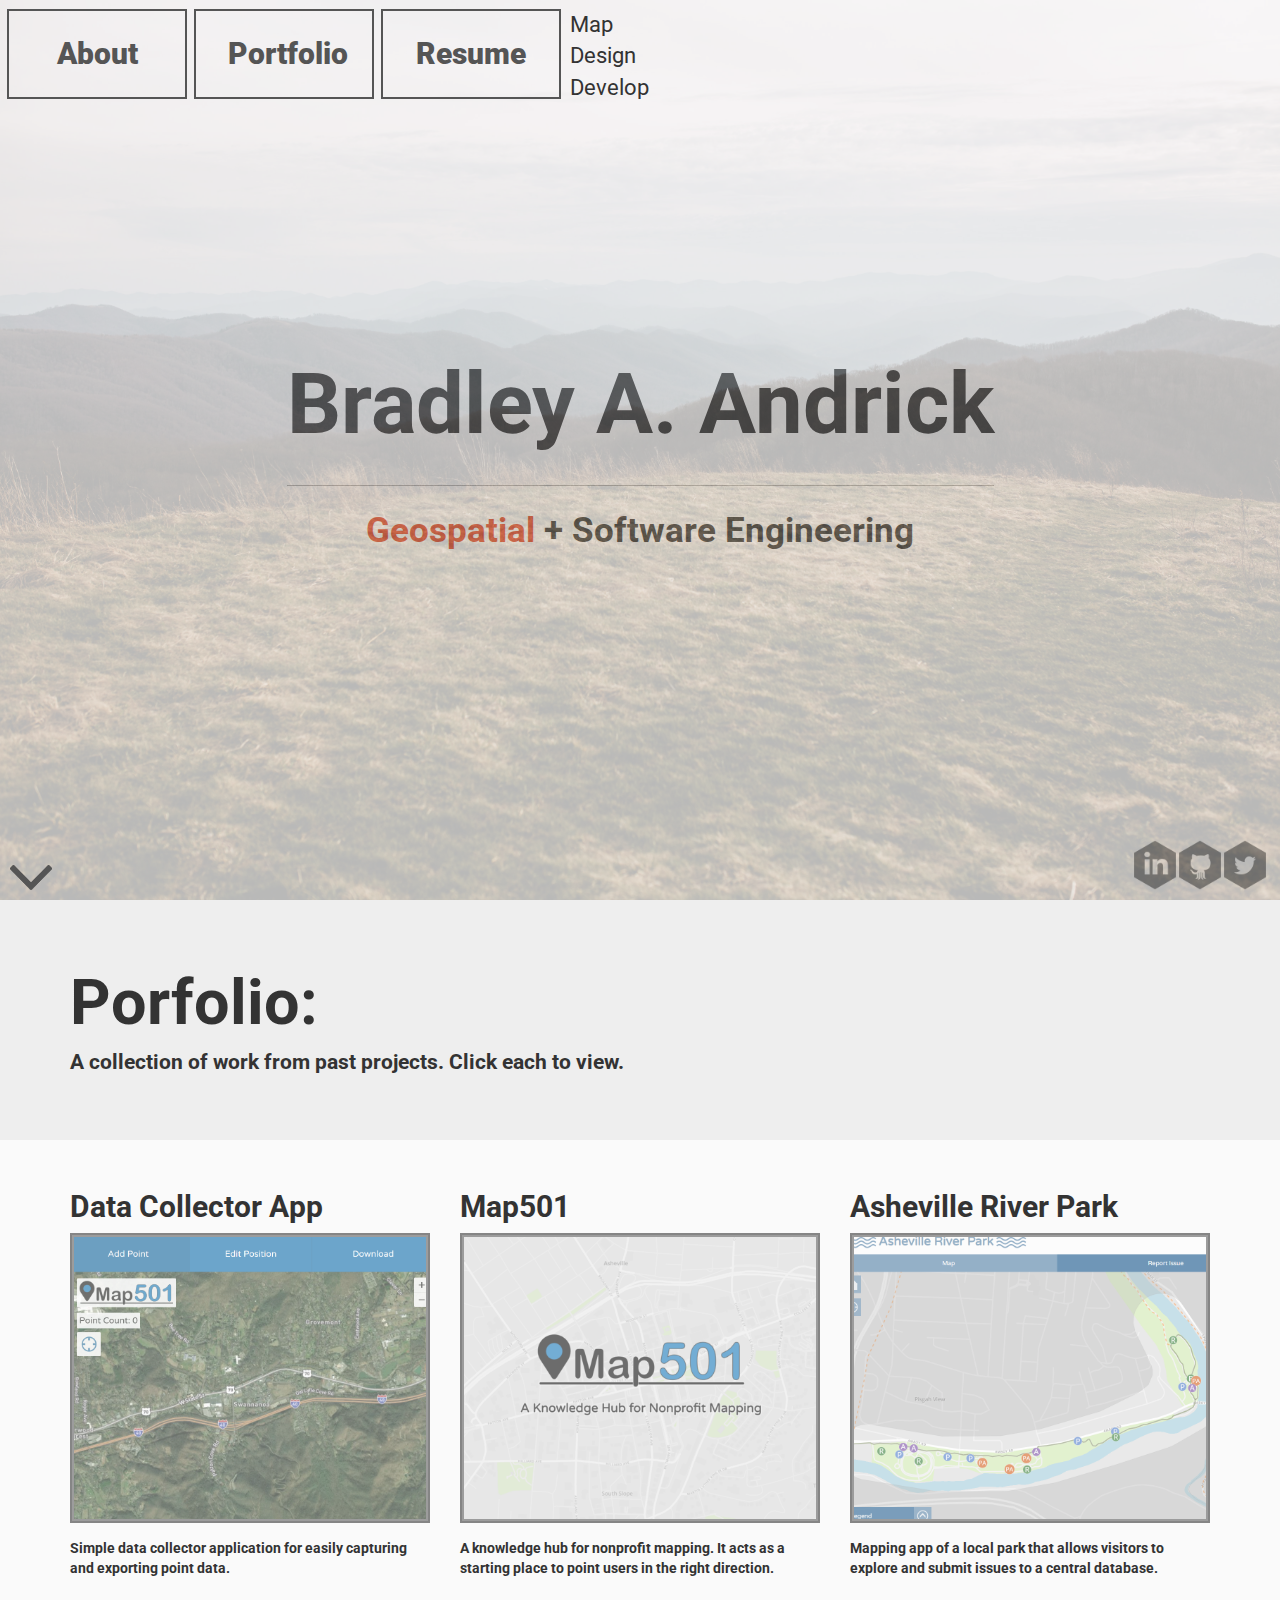
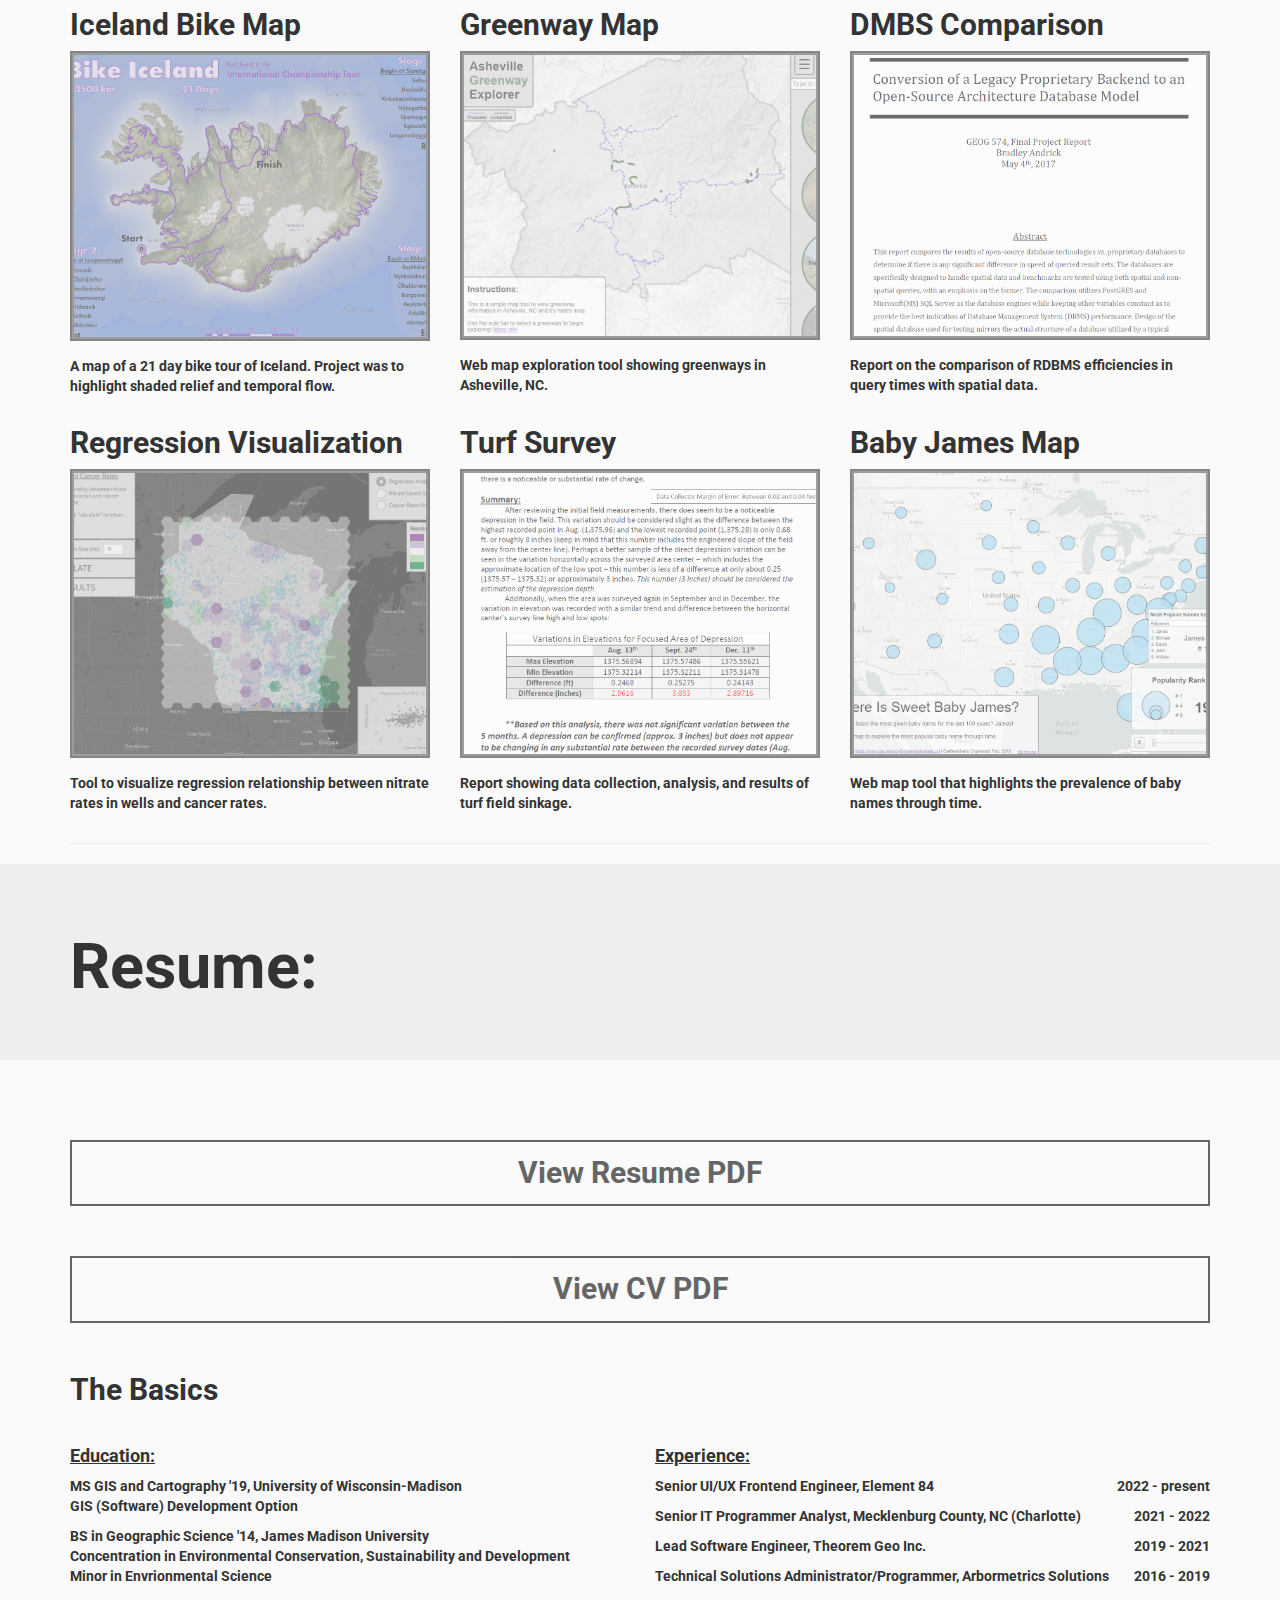
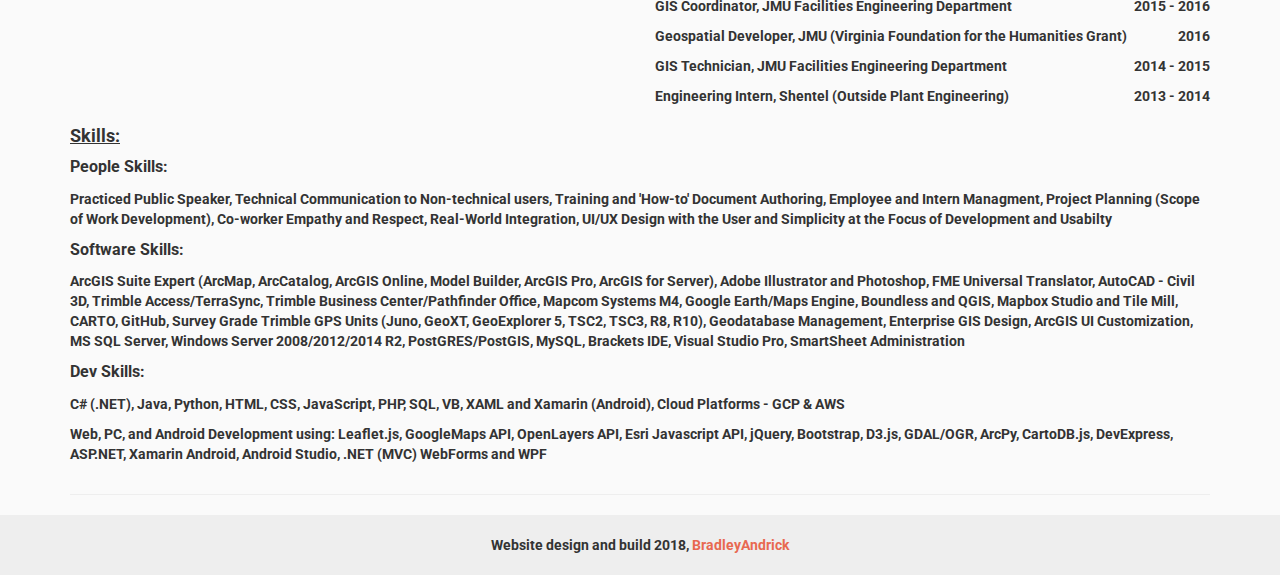
<file: index.html>
<!DOCTYPE html>
<!--[if lt IE 7]>      <html class="no-js lt-ie9 lt-ie8 lt-ie7" lang=""> <![endif]-->
<!--[if IE 7]>         <html class="no-js lt-ie9 lt-ie8" lang=""> <![endif]-->
<!--[if IE 8]>         <html class="no-js lt-ie9" lang=""> <![endif]-->
<!--[if gt IE 8]><!-->
<html class="no-js" lang="">
  <!--<![endif]-->
  <head>
    <meta charset="utf-8" />
    <meta http-equiv="X-UA-Compatible" content="IE=edge,chrome=1" />
    <title>BradleyAndrick&nbsp;|&nbsp;GeoDev</title>
    <meta name="description" content="" />
    <meta name="viewport" content="width=device-width, initial-scale=1" />

    <link
      href="https://fonts.googleapis.com/css?family=Roboto"
      rel="stylesheet"
    />
    <link rel="stylesheet" href="css/bootstrap.min.css" />
    <link rel="stylesheet" href="css/bootstrap-theme.min.css" />
    <link rel="stylesheet" href="css/main.css" />
  </head>
  <body>
    <!--[if lt IE 8]>
      <p class="browserupgrade">
        You are using an <strong>outdated</strong> browser. Please
        <a href="http://browsehappy.com/">upgrade your browser</a> to improve
        your experience.
      </p>
    <![endif]-->

    <!-- Note - this page has both inline style and css as practice and future reference of the variation in the methods. -->

    <!-- Main load screen -->

    <div id="startScreenArea">
      <div id="myButtons">
        <button class="myNavButtons" id="aboutBtn">About</button>
        <button class="myNavButtons" id="portfolioBtn">Portfolio</button>
        <button class="myNavButtons" id="resumeBtn">Resume</button>
      </div>
      <div id="motoText">Map<br />Design<br />Develop</div>
      <div id="descParent2">
        <div>
          <div id="nameBradley">Bradley A. Andrick</div>
          <hr style="border-width: 1px; border-color: #c1c1c1" />
          <div id="descriptionBradley">
            <span style="font-weight: bold; color: #e86850">Geospatial</span>
            <span style="font-weight: bold">+ Software Engineering</span>
          </div>
        </div>
      </div>
      <div id="scrollText"></div>
      <div id="downArrow">
        <img src="img/Arrow.png" alt="Scroll Down" height="25" />
      </div>
      <div id="IconLink">
        <a href="https://www.linkedin.com/in/bradleyandrick" target="_blank"
          ><img src="img/linkedInHex.png" alt="Social Icons" height="50"
        /></a>
      </div>
      <div id="IconGit">
        <a href="https://github.com/bradleyandrick" target="_blank"
          ><img src="img/githubHex.png" alt="Social Icons" height="50"
        /></a>
      </div>
      <div id="IconTwit">
        <a href="https://twitter.com/geo_andrick" target="_blank"
          ><img src="img/twitterHex.png" alt="Social Icons" height="50"
        /></a>
      </div>
    </div>
    <img
      src="img/Bradley+Olivia-154.jpg"
      id="backLandingImage"
      alt="BackImageMtns"
    />

    <!-- Portfolio Section -->
    <div id="PortfolioDiv" class="jumbotron jumbos">
      <div class="container">
        <h1><b>Porfolio:</b></h1>
        <p>A collection of work from past projects. Click each to view.</p>
      </div>
    </div>

    <!--Images should be 1000px W x 800px H for thumbs-->
    <div class="container">
      <div class="row">
        <div class="col-md-4">
          <h2>Data Collector App</h2>
          <div class="portImage">
            <a
              href="https://bradleyandrick.github.io/projects/map501/501collector.html"
              target="_blank"
              ><img
                src="docs/preview/map501CollectorApp_preview.png"
                alt="Collector Image"
                class="portImg"
            /></a>
          </div>
          <p class="portDesc">
            Simple data collector application for easily capturing and exporting
            point data.
          </p>
        </div>
        <div class="col-md-4">
          <h2>Map501</h2>
          <div class="portImage">
            <a
              href="https://bradleyandrick.github.io/projects/map501/"
              target="_blank"
              ><img
                src="docs/preview/map501_preview.PNG"
                alt="Map501 Image"
                class="portImg"
            /></a>
          </div>
          <p class="portDesc">
            A knowledge hub for nonprofit mapping. It acts as a starting place
            to point users in the right direction.
          </p>
        </div>
         <div class="col-md-4">
          <h2>Asheville River Park</h2>
          <div class="portImage">
            <a
              href="https://bradleyandrick.github.io/projects/ashevilleriverpark/"
              target="_blank"
              ><img
                src="docs/preview/riverpark_preview.PNG"
                alt="Riverpark Image"
                class="portImg"
            /></a>
          </div>
          <p class="portDesc">
            Mapping app of a local park that allows visitors to explore and
            submit issues to a central database.
          </p>
        </div>
      </div>
    </div>
    <div class="container">
      <div class="row">
        <div class="col-md-4">
          <h2>Iceland Bike Map</h2>
          <div class="portImage">
            <a
              href="docs/content/BradleyAndrick_IcelandBikeMap.pdf"
              target="_blank"
              ><img
                src="docs/preview/ice_preview.png"
                alt="Bike Image"
                class="portImg"
            /></a>
          </div>
          <p class="portDesc">
            A map of a 21 day bike tour of Iceland. Project was to highlight
            shaded relief and temporal flow.
          </p>
        </div>
        <div class="col-md-4">
          <h2>Greenway Map</h2>
          <div class="portImage">
            <a
              href="https://bradleyandrick.github.io/projects/ashevillegreenways/"
              target="_blank"
              ><img
                src="docs/preview/bikeMap_preview.png"
                alt="Bike Image"
                class="portImg"
            /></a>
          </div>
          <p class="portDesc">
            Web map exploration tool showing greenways in Asheville, NC.
          </p>
        </div>
        <div class="col-md-4">
          <h2>DMBS Comparison</h2>
          <div class="portImage">
            <a href="docs/content/BradleyAndrick_DBMS.pdf" target="_blank"
              ><img
                src="docs/preview/dbPaper_preview.png"
                alt="DB Image"
                class="portImg"
            /></a>
          </div>
          <p class="portDesc">
            Report on the comparison of RDBMS efficiencies in query times with
            spatial data.
          </p>
        </div>
      </div>
      <div class="row">
        <div class="col-md-4">
          <h2>Regression Visualization</h2>
          <div class="portImage">
            <a
              href="https://bradleyandrick.github.io/projects/regression-project/"
              target="_blank"
              ><img
                src="docs/preview/regression_preview.PNG"
                alt="Regression Image"
                class="portImg"
            /></a>
          </div>
          <p class="portDesc">
            Tool to visualize regression relationship between nitrate rates in
            wells and cancer rates.
          </p>
        </div>
        <div class="col-md-4">
          <h2>Turf Survey</h2>
          <div class="portImage">
            <a href="docs/content/BradleyAndrick_TurfSurvey.pdf" target="_blank"
              ><img
                src="docs/preview/turf_preview.png"
                alt="Turf Image"
                class="portImg"
            /></a>
          </div>
          <p class="portDesc">
            Report showing data collection, analysis, and results of turf field
            sinkage.
          </p>
        </div>
        <div class="col-md-4">
          <h2>Baby James Map</h2>
          <div class="portImage">
            <a
              href="https://bradleyandrick.github.io/projects/babyjames/"
              target="_blank"
              ><img
                src="docs/preview/babyJames_preview.png"
                alt="James Image"
                class="portImg"
            /></a>
          </div>
          <p class="portDesc">
            Web map tool that highlights the prevalence of baby names through
            time.
          </p>
        </div>
      </div>
      <hr />
    </div>

    <!-- Resume Section -->

    <div id="ResumeDiv" class="jumbotron jumbos">
      <div class="container">
        <h1><b>Resume:</b></h1>
      </div>
    </div>
    <div class="container">
      <div id="downloadResumeHolder">
        <div id="resumeContainer">
          <div class="resumeImage">
            <a href="docs/content/BradleyAndrick_Resume.pdf" target="_blank"
              ><div id="downloadText">View Resume PDF</div></a
            >
          </div>
        </div>
      </div>
      <div id="downloadCVHolder">
        <div id="cvContainer">
          <div class="resumeImage">
            <a href="docs/content/BradleyAndrick_CV.pdf" target="_blank"
              ><div id="downloadText">View CV PDF</div></a
            >
          </div>
        </div>
      </div>
      <h2 style="padding-bottom: 20px">The Basics</h2>
      <div class="row">
        <div class="col-md-6">
          <div class="resumeText">
            <h4 style="font-weight: bold"><u>Education:</u></h4>
            <p>
              MS GIS and Cartography '19, University of Wisconsin-Madison <br />
              GIS (Software) Development Option
            </p>
            <p>
              BS in Geographic Science '14, James Madison University <br />
              Concentration in Environmental Conservation, Sustainability and
              Development<br />Minor in Envrionmental Science
            </p>
          </div>
        </div>
        <div class="col-md-6">
          <div class="resumeText">
            <h4 style="font-weight: bold"><u>Experience:</u></h4>
            <p>
              Senior UI/UX Frontend Engineer, Element 84
              <span style="float: right">2022 - present</span>
            </p>
            <p>
              Senior IT Programmer Analyst, Mecklenburg County, NC
              (Charlotte)<span style="float: right">2021 - 2022</span>
            </p>
            <p>
              Lead Software Engineer, Theorem Geo Inc.<span style="float: right"
                >2019 - 2021</span
              >
            </p>
            <p>
              Technical Solutions Administrator/Programmer, Arbormetrics
              Solutions<span style="float: right">2016 - 2019</span>
            </p>
            <p>
              GIS Coordinator, JMU Facilities Engineering Department<span
                style="float: right"
                >2015 - 2016</span
              >
            </p>
            <p>
              Geospatial Developer, JMU (Virginia Foundation for the Humanities
              Grant)<span style="float: right">2016</span>
            </p>
            <p>
              GIS Technician, JMU Facilities Engineering Department<span
                style="float: right"
                >2014 - 2015</span
              >
            </p>
            <p>
              Engineering Intern, Shentel (Outside Plant Engineering)<span
                style="float: right"
                >2013 - 2014</span
              >
            </p>
          </div>
        </div>
      </div>
      <div class="row">
        <div class="col-md-12">
          <div>
            <h4 style="font-weight: bold"><u>Skills:</u></h4>
          </div>
        </div>
      </div>
      <div class="row">
        <div class="col-md-12">
          <div class="resumeText">
            <p><span style="font-size: 16px">People Skills: </span></p>
            <p>
              Practiced Public Speaker, Technical Communication to Non-technical
              users, Training and 'How-to' Document Authoring, Employee and
              Intern Managment, Project Planning (Scope of Work Development),
              Co-worker Empathy and Respect, Real-World Integration, UI/UX
              Design with the User and Simplicity at the Focus of Development
              and Usabilty
            </p>
            <p><span style="font-size: 16px">Software Skills: </span></p>
            <p>
              ArcGIS Suite Expert (ArcMap, ArcCatalog, ArcGIS Online, Model
              Builder, ArcGIS Pro, ArcGIS for Server), Adobe Illustrator and
              Photoshop, FME Universal Translator, AutoCAD - Civil 3D, Trimble
              Access/TerraSync, Trimble Business Center/Pathfinder Office,
              Mapcom Systems M4, Google Earth/Maps Engine, Boundless and QGIS,
              Mapbox Studio and Tile Mill, CARTO, GitHub, Survey Grade Trimble
              GPS Units (Juno, GeoXT, GeoExplorer 5, TSC2, TSC3, R8, R10),
              Geodatabase Management, Enterprise GIS Design, ArcGIS UI
              Customization, MS SQL Server, Windows Server 2008/2012/2014 R2,
              PostGRES/PostGIS, MySQL, Brackets IDE, Visual Studio Pro,
              SmartSheet Administration
            </p>
            <p><span style="font-size: 16px">Dev Skills: </span></p>
            <p>
              C# (.NET), Java, Python, HTML, CSS, JavaScript, PHP, SQL, VB, XAML
              and Xamarin (Android), Cloud Platforms - GCP & AWS
            </p>
            <p>
              Web, PC, and Android Development using: Leaflet.js, GoogleMaps
              API, OpenLayers API, Esri Javascript API, jQuery, Bootstrap,
              D3.js, GDAL/OGR, ArcPy, CartoDB.js, DevExpress, ASP.NET, Xamarin
              Android, Android Studio, .NET (MVC) WebForms and WPF
            </p>
          </div>
        </div>
      </div>
      <hr />
    </div>

    <!--Footer Section-->

    <footer>
      <p>
        Website design and build 2018,
        <span style="color: #e86850"> BradleyAndrick</span>
      </p>
    </footer>

    <!--JS libraries and script links-->
    <script src="//ajax.googleapis.com/ajax/libs/jquery/1.11.2/jquery.min.js"></script>
    <script>
      window.jQuery ||
        document.write(
          '<script src="js/vendor/jquery-1.11.2.min.js"><\/script>'
        );
    </script>
    <script src="js/vendor/bootstrap.min.js"></script>
    <script src="js/main.js"></script>
  </body>
</html>
</file>
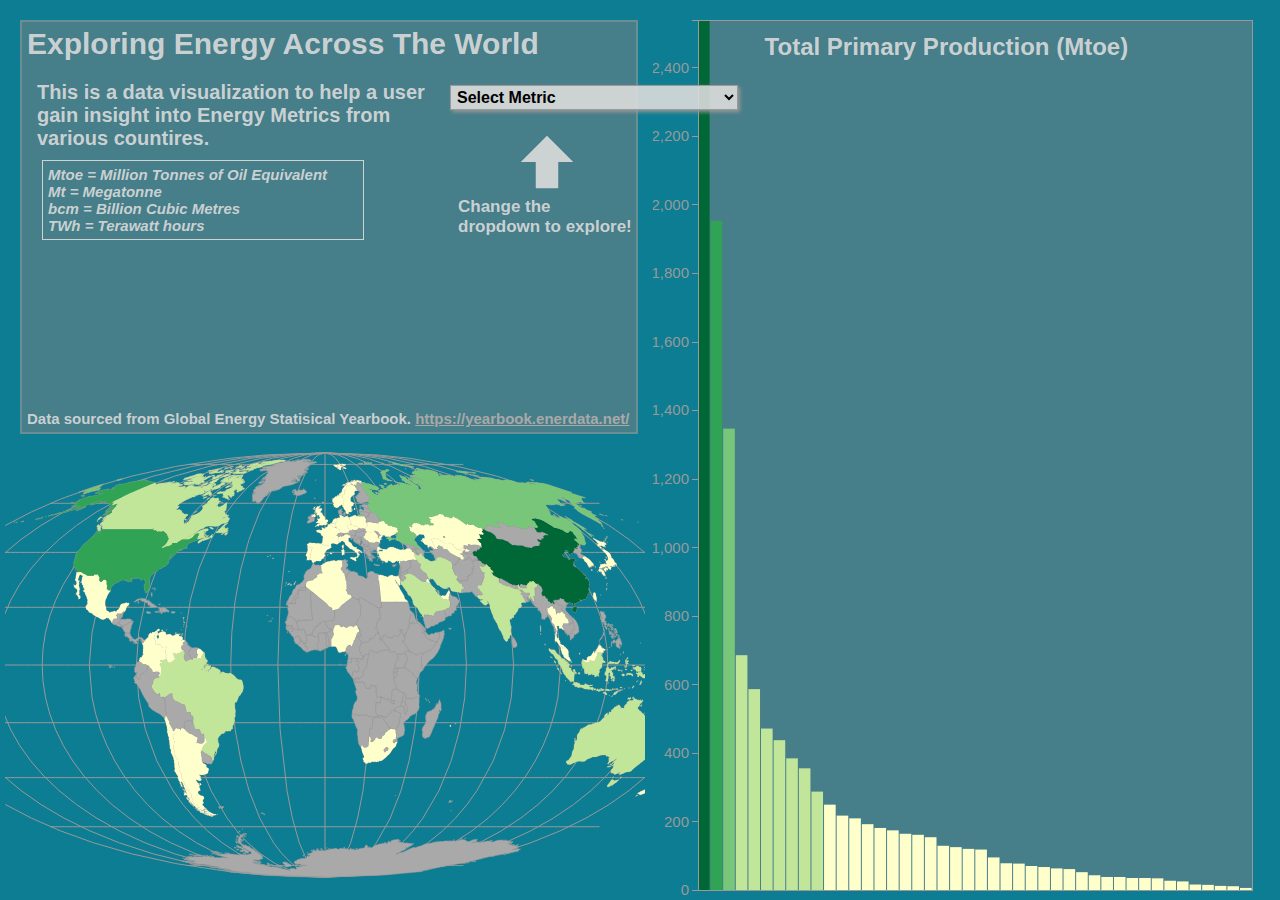
<file: projects/energy-d3/index.html>
<!DOCTYPE html>
<html lang="en">
	<head>
		<meta charset="utf-8">
		<meta name="viewport" content="width=device-width">
		<title>d3 Lab 2</title>

		<!--put your external stylesheet links here-->
		<link rel="stylesheet" href="css/style.css">
		<!--[if IE<9]>
			<link rel="stylesheet" href="css/style.ie.css">
		<![endif]-->
	</head>

	<body>
		<!--This is the DIV content for the information pane-->    
        <div id="info">
            <div id="Title">Exploring Energy Across The World</div>
            <div id="About">
                This is a data visualization to help a user gain insight into Energy Metrics from various countires.
                <div id="unitContainer">
                <p class="units">Mtoe = Million Tonnes of Oil Equivalent</p>
                <p class="units">Mt = Megatonne </p>
                <p class="units">bcm = Billion Cubic Metres</p>
                <p class="units">TWh = Terawatt hours</p>
                </div> 
            </div>
            <div id="Sources">Data sourced from Global Energy Statisical Yearbook. <a href="https://yearbook.enerdata.net" target="_blank">https://yearbook.enerdata.net/</a></div>
            <div id="instructionsContainer">
                <!--<div id="arrowImage"><img src="img/Arrow.png" alt="Up Arrow" style="width:50px;height:60px;"></div>-->
                <div id="arrowImage">
                    <svg enable-background="new 0 0 32 32" height="60px" width="60px" id="svg2" version="1.1" viewBox="0 0 32 32" width="32px" xml:space="preserve" xmlns="http://www.w3.org/2000/svg" xmlns:cc="http://creativecommons.org/ns#" xmlns:dc="http://purl.org/dc/elements/1.1/" xmlns:inkscape="http://www.inkscape.org/namespaces/inkscape" xmlns:rdf="http://www.w3.org/1999/02/22-rdf-syntax-ns#" xmlns:sodipodi="http://sodipodi.sourceforge.net/DTD/sodipodi-0.dtd" xmlns:svg="http://www.w3.org/2000/svg"><g id="background"><rect fill="none" height="32" width="32"/></g><g id="arrow_x5F_full_x5F_up"><polygon points="2,16 9.999,16 9.999,30 21.999,30 21.999,16 29.999,16 15.999,2  "/></g></svg>
                </div>
                <div id="instructionText">Change the dropdown to explore!</div>
            </div>
        </div>

		<!--script links here-->
        <script src="lib/d3.v4.js"></script>
        <script src="lib/topojson/topojson.js"></script>
        <script src="lib/d3-array.v1.min.js"></script>
        <script src="lib/d3-geo.v1.min.js"></script>
        <script src="lib/d3-geo-projection.v2.min.js"></script>
        <script src="lib/simple-statistics.min.js"></script>
		<script type="text/javascript" src="js/main.js"></script>
	</body>
</html>
</file>
<file: css/main.css>
/* ==========================================================================
   Styles for personal website - BradleyAndrick
   ========================================================================== */


/*Style below here are for the whole page and the landing screen*/

body{
    font-family: 'Roboto', sans-serif;
    background-color: #fafafa;
}

a {
  color: #555555;
  text-decoration: none;
}

a:hover { 
    color: #555555; 
    text-decoration: none;
}

a:visited { 
    color: #555555; 
    text-decoration: none;
}

a:active{
    color: #555555; 
    text-decoration: none;
}

button:focus {
    outline: 0;
}

#jumbos{
    color: #555555;
}

.jumbotron p{
    font-weight: bold;
}

h2{
    font-weight: bold;
}

#backLandingImage{
    position: absolute;
    top:0px;
    height: 100vh;
    width: 100%;
    opacity: .3;
    z-index: 1;
}

#startScreenArea{
    height: 100vh;
    width: 100%;
    background-color: #fff;
    z-index: 2;
}

#myButtons{
    position: absolute;
    top: 5px;
    left: 5px;
    z-index: 2;
}
.myNavButtons{
    height: 90px;
    width: 180px;
    font-weight: 1000;
    font-size: 30px;
    border: none;
    padding: 15px 32px;
    text-align: center;
    text-decoration: none;
    display: inline-block;
    margin: 4px 2px;
    cursor: pointer;
    background-color: transparent;
    color: #555555; 
    border: 2px solid #555555;
}

.myNavButtons:hover{
    color: #000; 
    border: 2px solid #e86850;
}

#motoText{
    position:absolute;
    left: 570px;
    top: 9px;
    font-size: 22px;
    z-index: 2;
}

#descParent2{
    height:100vh;
    width: 100%;
    display: flex;
    align-items:center;     
    justify-content:center;
}

#nameBradley{
    font-size:85px;
    bottom: 15px;
    left: 30px;
    color: #555555; 
    padding: 0px;
    margin: 0px;
    border: 0px;
    font-weight: bold;
    text-align: center;
}

#descriptionBradley{
    font-size:35px;
    color: #555555; 
    text-align: center;
}

#descriptionBradley:span{
    color:red;
}

#downArrow{
    position: absolute;
    bottom: 10px;
    left: 10px;
    z-index: 2;
}

#scrollText{
    position: absolute;
    bottom: 50px;
    left: 2px;
    font-size: 25px;
    transform: rotate(-90deg);
    z-index: 2;
}

#IconLink{
    position: absolute;
    bottom: 10px;
    right: 100px;
    z-index: 2;
    opacity: .4;
}

#IconGit{
    position: absolute;
    bottom: 10px;
    right: 55px;
    z-index: 2;
    opacity: .4;
}

#IconTwit{
    position: absolute;
    bottom: 10px;
    right: 10px;
    z-index: 2;
    opacity: .4;
}

#IconLink:hover{
    opacity: .8;
    cursor: pointer;
}

#IconGit:hover{
    opacity: .8;
    cursor: pointer;
}

#IconTwit:hover{
    opacity: .8;
    cursor: pointer;
}

/* Below is the style for the about section*/

#aboutContainer{
    padding-top: 50px;
}

#BradleyImageHolder{
    text-align: center;
    padding: 15px;
}

#BradleyImg{
    height:100%;
    width:100%;
    max-width: 500px;
    border-radius: 100%;
    border-color: #555555;
    border-width: 2px;
    border-style: solid;
    opacity: .8;
}

#photoText{
 font-weight: bold;
    font-size: 20px;
    text-align: center;
    margin-top: 15px;
}

#elevatorTag1{
    font-weight: 600;
    font-size: 30px;
    color: #e86850;
}

#elevatorTag2{
    font-weight: 600;
    font-size: 18px;
    color: #555;
}

#elevatorTag3{
    font-weight: 600;
    font-size: 18px;
    color: #555;
}

#elevatorTag4{
    font-weight: 600;
    font-size: 16px;
    padding-top: 10px;
}

.elevatorTag3 p{
    margin: 0px;
}

.aboutWWH{
    font-size: 40px;
    font-weight: bold;
    margin-bottom: 15px;
}

#elevatorTag4Head{
    padding-top: 20px;
}

/* Below is the style for the Portfolio section*/

.portImage{
    height: 100%;
    width: 100%;
    margin-bottom: 15px;
    border: 2px solid #555;
    opacity: .7;
}

.portImage:hover{
    border: 2px solid #555;
    opacity: 1;
    cursor: pointer;
}

.portImg{
    height:100%;
    width:100%;
    border-color: #555555;
    border-width: 2px;
    border-style: solid;
    opacity: .8;
}

.portDesc{
    font-weight: bold;
}

/* Below is the style for the Resume section*/

#downloadResumeHolder{
    text-align: center;
    font-weight: bold;
    margin-top: 50px;
    margin-bottom: 50px;
    width: 100%;
}

#downloadCVHolder{
    text-align: center;
    font-weight: bold;
    margin-top: 50px;
    margin-bottom: 50px;
    width: 100%;
}

#resumeContainer{
    height: 100%;
    width: 100%;
    display: flex;
    justify-content: center;
    font-weight: bold;
}

#cvContainer{
    height: 100%;
    width: 100%;
    display: flex;
    justify-content: center;
    font-weight: bold;
}

.resumeImage{
    height: 100%;
    width: 100%;
    border: 2px solid #555;
    opacity: .9;
}

.resumeImage:hover{
    border: 2px solid #e86850;
    opacity: 1;
    cursor: pointer;
}

#downloadText{
    height: 100%;
    width: 100%;
    padding-top: 10px;
    padding-bottom: 10px;
    display: flex;
    justify-content: center;
    align-items: center;
    font-weight: bold;
    font-size: 30px;
}

.resumeText{
    font-weight: bold;
}

/*Footer styles here*/

footer{
    text-align: center;
    background-color: #eee;
    padding: 0px;
    margin: 0px;
}

footer p{
    padding: 20px;
    margin: 0px;
    font-weight: bold;
}

/* Below is the media tags to control screen width changes*/

@media only screen and (max-width: 800px) {
    #nameBradley{
        font-size:65px;
    }
    #descriptionBradley{
        font-size:25px;
    }
    #motoText{
        position:absolute;
        left: 480px;
        top: 10px;
        font-size: 18px;
    }
    .myNavButtons{
        height: 80px;
        width: 150px;
        font-weight: 1000;
        font-size: 20px;
        padding: 0px;
    }
}

@media only screen and (max-width: 600px) {    
    #motoText{
        display: none;
    }
    .myNavButtons{
        height: 50px;
        width: 100px;
        font-weight: 1000;
        font-size: 20px;
        padding: 0px;
    }
}

@media only screen and (max-width: 330px) {    
    .myNavButtons{
        height: 40px;
        width: 80px;
        font-weight: 1000;
        font-size: 15px;
        padding: 0px;
    }
}
</file>
<file: projects/energy-d3/css/style.css>
body{
    background-color: #0c7d92;
}

/*Style background data*/

.countries {
    fill: #a9a9a9;
    stroke: #999;
    stroke-width: 0.5px;
    stroke-linecap: round;
}

.gratLines {
    fill: none;
    stroke: #999;
    stroke-width: 1px;
}

.gratBackground {
    fill: #0c7d92;
}

/*Style the info container elements*/
#info{
    position: absolute;
    left: 0px;
    top: 0px;
    height: 50px;
    width: 50px;
    margin: 20px;
    background-color: rgba(128,128,128,.5);
    border-style: solid;
    border-width: 2px;
    border-color: #80999999;
}

#Title{
    font-size: 30px;
    padding: 5px;
    color: rgb(220,220,220,.9);
    font-family: sans-serif;
    font-weight: bold;
    text-decoration: 
}

#About{
    width: 400px;
    font-size: 20px;
    padding: 15px;
    color: rgb(220,220,220,.9);
    font-family: sans-serif;
    font-weight: bold;
}

#unitContainer{
    margin-top: 10px;
    margin-left: 5px;
    padding: 5px;
    border-style: solid;
    border-width: 1px;
    border-color: rgb(220,220,220,.9); 
    width: 310px;
}
.units{
    padding: 0px;
    margin: 0px;
    font-size: 15px;
    font-style: italic;
}

#Sources{
    position: absolute;
    bottom: 5px;
    left: 5px;
    color: rgb(220,220,220,.9);
    font-family: sans-serif;
    font-weight: bold;
    font-size: 15px;
}

#Sources a{
    color: darkgray;
}

#instructionsContainer{
    position: absolute;
    top: 110px;
    left: 436px;
    color: rgb(220,220,220,.9);
    font-family: sans-serif;
    font-weight: bold;
    font-size: 17px;
    display: flex;
    justify-content: center;
    flex-direction: column;
    
}

#arrowImage{
    display: flex;
    flex-direction: row;
    justify-content: center;
    padding-bottom: 5px;
}

#arrow_x5F_full_x5F_up{

    fill: rgb(220,220,220,.9);;
}

#instructionsText{
    display: flex;
    flex-direction: row;
    justify-content: center;
}

/*style map and chart conponents positions*/

.map {
    position: absolute;
    left: 5px;
    bottom: 5px;
}

.chart {
    position: absolute;
    right: 5px;
    margin: 7px 20px 0 0;
}

.chartTitle {
    font-family: sans-serif;
    font-size: 1.5em;
    font-weight: bold;
    fill: rgb(220,220,220,.9);
}

.chartBackground {
    fill: rgba(128,128,128,.5);
}

.chartFrame {
    fill: none;
    stroke: #999;
    stroke-width: 1px;
    shape-rendering: crispEdges;
}

.axis path,
.axis line {
    fill: none;
    stroke: #999;
    stroke-width: 1px;
    shape-rendering: crispEdges;
}

.axis text {
    font-family: sans-serif;
    font-size: 1.5em;
    fill: #999;
}

/*Style dropdown menu and hover labels*/

.dropdown {
    position: absolute;
    top: 85px;
    left: 450px;
    z-index: 10;
    font-family: sans-serif;
    font-size: 1em;
    font-weight: bold;
    padding: 2px;
    border: 1px solid #999;
    box-shadow: 2px 2px 4px #999;
    background-color: rgb(220,220,220,.9);
}

option {
    font-weight: normal;
}


.infolabel h1 {
    margin: 0 20px 0 0;
    padding: 0;
    display: inline-block;
    line-height: 1em;
    color: #EEE8AA;
}

.infolabel {
    position: absolute;
    height: 60px;
    min-width: 100px;
    color: rgb(220,220,220);
    background-color: rgba(128,128,128,.9);
    border: solid thin rgb(220,220,220);
    padding: 5px 10px;
    top: -75px;
    font-size: 20px;
}
</file>
